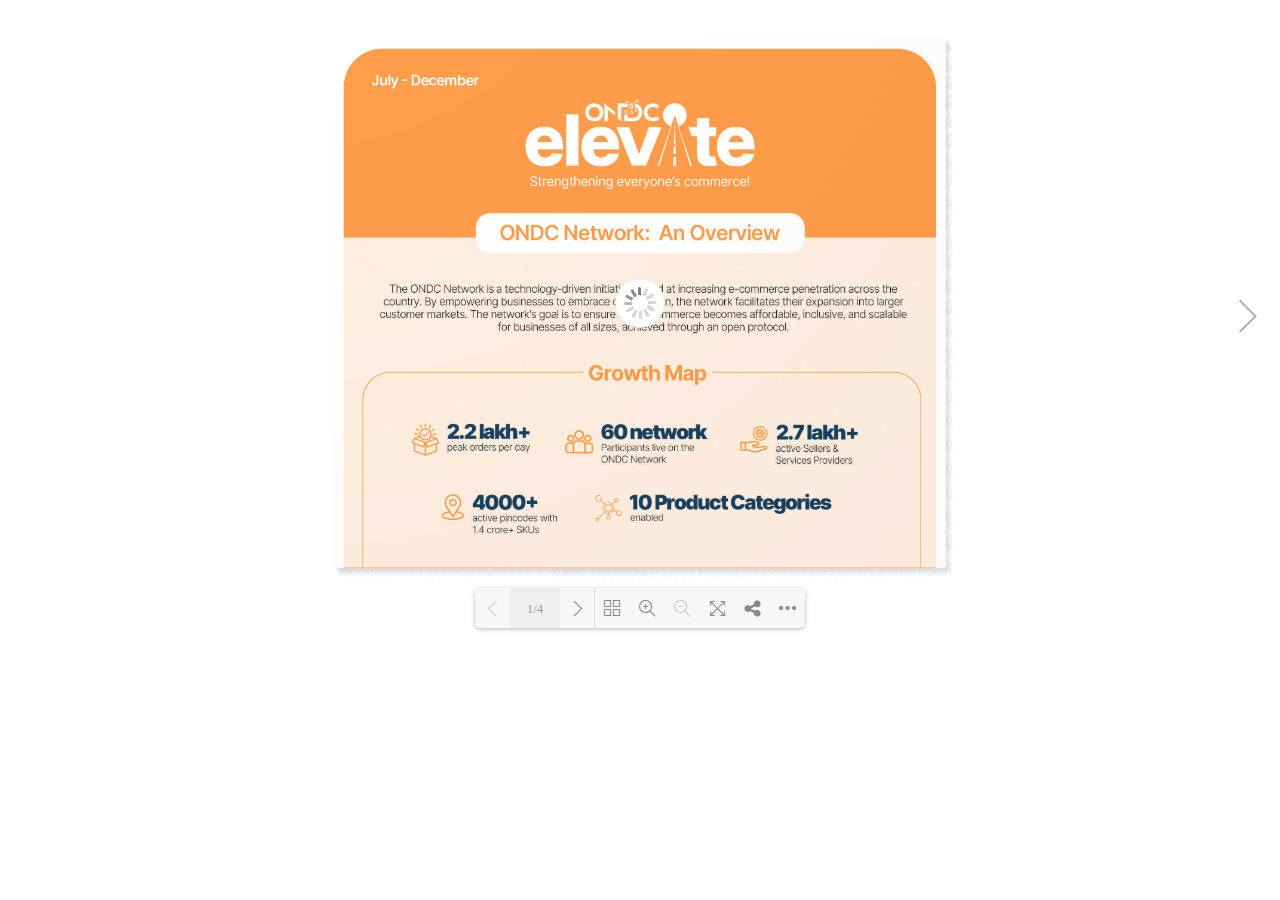
<file: ondcelevate/nl2.html>
<!DOCTYPE html>
<html lang="en">
<head>
  <meta charset="utf-8">
  <title>ONDC Newsletter July - December 2023</title>
  <meta name="viewport" content="width=device-width, user-scalable=no, minimum-scale=1.0, maximum-scale=1.0">


  <!-- Flipbook StyleSheet -->
  <link href="dflip/css/dflip.min.css" rel="stylesheet" type="text/css">

  <!-- Icons Stylesheet -->
  <link href="dflip/css/themify-icons.min.css" rel="stylesheet" type="text/css">
<!-- Google Tag Manager -->
<script>(function(w,d,s,l,i){w[l]=w[l]||[];w[l].push({'gtm.start':
new Date().getTime(),event:'gtm.js'});var f=d.getElementsByTagName(s)[0],
j=d.createElement(s),dl=l!='dataLayer'?'&l='+l:'';j.async=true;j.src=
'https://www.googletagmanager.com/gtm.js?id='+i+dl;f.parentNode.insertBefore(j,f);
})(window,document,'script','dataLayer','GTM-MXJHTV5');</script>
<!-- End Google Tag Manager -->
</head>
<body>
   <!-- Google Tag Manager (noscript) -->
<noscript><iframe src="https://www.googletagmanager.com/ns.html?id=GTM-MXJHTV5"
height="0" width="0" style="display:none;visibility:hidden"></iframe></noscript>
<!-- End Google Tag Manager (noscript) -->
<div class="container">

  <div class="row">
 
    <div class="col-xs-12" style="padding-bottom:30px">
      <!--Normal FLipbook-->
      <div class="_df_book" height="auto" webgl="true" backgroundcolor=""
              source="example-assets/books/nl-2.pdf"
              id="df_manual_book">
      </div>

    </div>
  </div>
</div>

<!-- jQuery  -->
<script src="dflip/js/libs/jquery.min.js" type="text/javascript"></script>
<!-- Flipbook main Js file -->
<script src="dflip/js/dflip.min.js" type="text/javascript"></script>

</body>
</html>
</file>
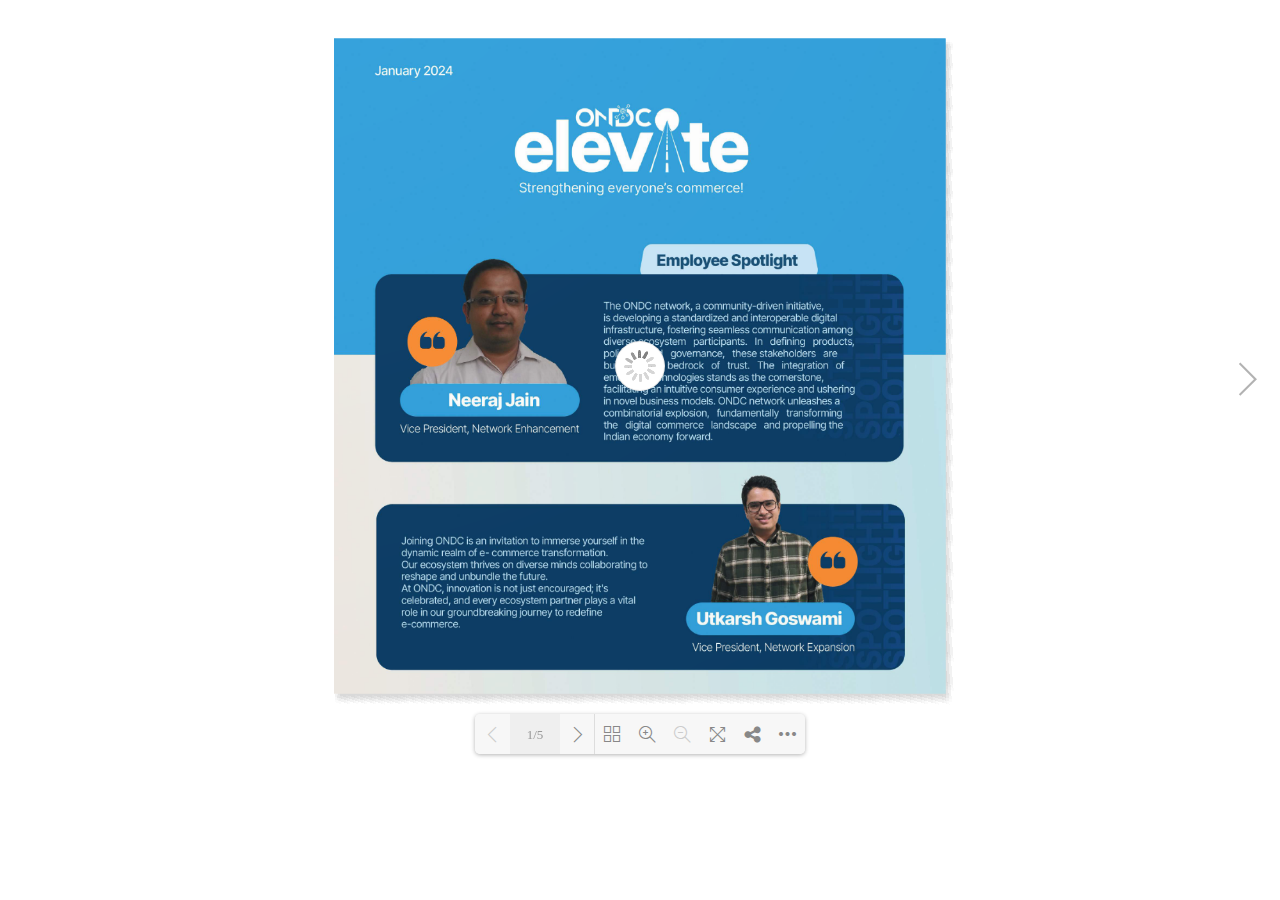
<file: ondcelevate/nl3.html>
<!DOCTYPE html>
<html lang="en">
<head>
  <meta charset="utf-8">
  <title>ONDC Newsletter January 2024</title>
  <meta name="viewport" content="width=device-width, user-scalable=no, minimum-scale=1.0, maximum-scale=1.0">


  <!-- Flipbook StyleSheet -->
  <link href="dflip/css/dflip.min.css" rel="stylesheet" type="text/css">

  <!-- Icons Stylesheet -->
  <link href="dflip/css/themify-icons.min.css" rel="stylesheet" type="text/css">
<!-- Google Tag Manager -->
<script>(function(w,d,s,l,i){w[l]=w[l]||[];w[l].push({'gtm.start':
new Date().getTime(),event:'gtm.js'});var f=d.getElementsByTagName(s)[0],
j=d.createElement(s),dl=l!='dataLayer'?'&l='+l:'';j.async=true;j.src=
'https://www.googletagmanager.com/gtm.js?id='+i+dl;f.parentNode.insertBefore(j,f);
})(window,document,'script','dataLayer','GTM-MXJHTV5');</script>
<!-- End Google Tag Manager -->
</head>
<body>
   <!-- Google Tag Manager (noscript) -->
<noscript><iframe src="https://www.googletagmanager.com/ns.html?id=GTM-MXJHTV5"
height="0" width="0" style="display:none;visibility:hidden"></iframe></noscript>
<!-- End Google Tag Manager (noscript) -->
<div class="container">

  <div class="row">
 
    <div class="col-xs-12" style="padding-bottom:30px">
      <!--Normal FLipbook-->
      <div class="_df_book" height="auto" webgl="true" backgroundcolor=""
              source="example-assets/books/flip3.pdf"
              id="df_manual_book">
      </div>

    </div>
  </div>
</div>

<!-- jQuery  -->
<script src="dflip/js/libs/jquery.min.js" type="text/javascript"></script>
<!-- Flipbook main Js file -->
<script src="dflip/js/dflip.min.js" type="text/javascript"></script>

</body>
</html>
</file>
<file: ondcelevate/dflip/css/dflip.min.css>
.df-abs-center{top:50%;left:50%;position:absolute;-webkit-transform:translate(-50%,-50%);-moz-transform:translate(-50%,-50%);-ms-transform:translate(-50%,-50%);transform:translate(-50%,-50%)}.df-abs-h-center{position:absolute;left:50%;-webkit-transform:translate(-50%);-moz-transform:translate(-50%);-ms-transform:translate(-50%);transform:translate(-50%)}.df-container{min-height:420px;background:no-repeat 50%;background-size:cover;width:100%;position:relative;image-rendering:auto;direction:ltr}.df-container div{box-sizing:border-box !important}.df-container.df-transparent:not(.df-fullscreen){background:transparent !important}.df-container.df-custom-fullscreen.df-fullscreen{position:fixed !important;top:0 !important;left:0 !important;right:0 !important;bottom:0 !important;margin:0 !important;border:0 !important;z-index:999999}.df-container .loading-info{position:absolute;top:100%;margin-top:20px;margin-left:5px;padding:6px 20px;background-color:rgba(0,0,0,0.3);font-style:italic;border-radius:5px;font-size:11px;max-height:30px;color:#fff;max-width:200px;transform:translateX(-50%);-moz-transform:translateX(-50%);-ms-transform:translateX(-50%);-webkit-transform:translateX(-50%);left:50%;opacity:.7;transition:.3s top ease;-webkit-transition:.3s top ease}.loading-info.df-old-browser{color:gray;background-color:white;opacity:.9;text-align:center;max-height:none}.loading-info.df-old-browser a{font-weight:bold;font-style:normal;text-transform:uppercase;color:#2196f3;display:block;text-decoration:underline;margin:10px 0 0}.df-container.df-init .loading-info{top:50%}.df-3dcanvas{position:absolute;z-index:1;right:0;top:0}.df-rtl .df-3dcanvas{right:auto;right:initial;left:0}.df-container a{outline:0;text-decoration:none;box-shadow:none}.df-container.df-zoom-enabled canvas.df-3dcanvas,.df-container.df-zoom-enabled .df-book-stage{cursor:move;cursor:-webkit-grab}.df-container:before,.df-container:after{content:" ";transition:.3s .1s opacity;-webkit-transition:.3s .1s opacity;opacity:0;height:50px;width:50px;left:50%;top:50%;font-size:12px;margin:-45px -25px -25px;box-sizing:border-box;position:absolute;pointer-events:none}.df-container.df-loading:before,.df-container.df-loading:after{content:" ";z-index:100;opacity:1}.df-container.df-loading:after{content:" ";background-image:url("../images/loading.gif");background-repeat:no-repeat;background-size:32px;background-position:50%}.df-container.df-loading:before{background-color:white;-webkit-border-radius:50px;-moz-border-radius:50px;border-radius:50px;border:1px solid rgba(150,150,150,0.2)}.df-book-stage{position:absolute;overflow:hidden;right:0;bottom:0;z-index:1;top:0;left:0;filter:blur(0);-webkit-filter:blur(0);padding:30px 50px 70px}.df-container.df-xs .df-book-stage{padding-left:20px;padding-right:20px}.df-container.df-sidemenu-open .df-book-stage{padding-left:230px;padding-right:10px}.df-container.df-sidemenu-open>.df-ui-btn.df-ui-prev{left:220px}.df-rtl.df-container.df-sidemenu-open>.df-ui-btn.df-ui-prev{left:0}.df-rtl.df-container.df-sidemenu-open>.df-ui-btn.df-ui-next{right:220px}.df-book-stage.df-zoom-enabled{cursor:move}.df-page-front:before,.df-page-back:before{content:" "}.df-book-page .df-page-front:before{background-image:-webkit-linear-gradient(right,rgba(0,0,0,0.25),rgba(0,0,0,0.2) 10%,rgba(0,0,0,0.15) 25%,rgba(0,0,0,0) 70%);background-image:-moz-linear-gradient(right,rgba(0,0,0,0.25),rgba(0,0,0,0.2) 10%,rgba(0,0,0,0.15) 25%,rgba(0,0,0,0) 70%);background-image:-ms-linear-gradient(right,rgba(0,0,0,0.25),rgba(0,0,0,0.2) 10%,rgba(0,0,0,0.15) 25%,rgba(0,0,0,0) 70%)}.df-book-page .df-page-back:before{background-image:-webkit-linear-gradient(left,rgba(0,0,0,0.25),rgba(0,0,0,0.15) 15%,rgba(255,255,255,0.07),rgba(255,255,255,0.0));background-image:-moz-linear-gradient(left,rgba(0,0,0,0.25),rgba(0,0,0,0.15) 15%,rgba(255,255,255,0.07),rgba(255,255,255,0.0));background-image:-ms-linear-gradient(left,rgba(0,0,0,0.25),rgba(0,0,0,0.15) 15%,rgba(255,255,255,0.07),rgba(255,255,255,0.0))}.df-book-wrapper,.df-page-wrapper,.df-book-page,.df-page-content,.df-page-front:before,.df-page-wrapper:after,.df-page-back:before,.df-page-content:after,.df-page-effects,.df-page-effects:before,.df-page-effects{position:absolute;height:100%;display:block;top:0}.df-page-content,.df-book-page{width:100%}.df-book-wrapper{position:relative;margin:0 auto;transition:.3s left;-webkit-transition:.3s left;left:0}.df-zoom-enabled .df-book-wrapper{transition:none;-webkit-transition:none}.df-loading.df-container .df-book-wrapper{left:100%}.df-book-wrapper.close-right{left:25%}.df-book-wrapper.close-left{left:-25%}.df-book-shadow{position:absolute;z-index:-1;height:100%;-webkit-box-shadow:0 0 10px rgba(0,0,0,0.3);-moz-box-shadow:0 0 10px rgba(0,0,0,0.3);-ms-box-shadow:0 0 10px rgba(0,0,0,0.3);box-shadow:0 0 10px rgba(0,0,0,0.3)}.df-book-wrapper .df-book-side-buttons{position:absolute;left:100%;width:40px;opacity:.3;height:100%;cursor:pointer;z-index:30;-webkit-border-radius:0 20px 20px 0;-moz-border-radius:0 20px 20px 0;border-radius:0 20px 20px 0}.df-book-prev-button.df-book-side-buttons{-webkit-border-radius:20px 0 0 20px;-moz-border-radius:20px 0 0 20px;border-radius:20px 0 0 20px}.df-book-wrapper .df-book-side-buttons:hover{opacity:.5;background-color:rgba(0,0,0,0.18)}.df-book-wrapper .df-book-prev-button{right:100%;left:auto;left:initial}.df-book-wrapper .df-book-side-buttons:before{position:absolute;font-size:30px;-webkit-transform:translate(-50%,-50%);-moz-transform:translate(-50%,-50%);-ms-transform:translate(-50%,-50%);transform:translate(-50%,-50%);left:50%;top:50%}.df-page-wrapper{overflow:hidden}.df-hard-page .df-page-wrapper{width:100% !important;height:100% !important;overflow:visible;transform-style:preserve-3d;-webkit-transform-origin:0 50% 0;-moz-transform-origin:0 50% 0;-ms-transform-origin:0 50% 0;transform-origin:0 50% 0}.df-book-page.df-flipping,.df-book-page.df-folding{box-shadow:-2px 0 10px rgba(0,0,0,0.0)}.df-book-page.df-left-side{left:0;-webkit-transform-origin:right;-moz-transform-origin:right;-ms-transform-origin:right;transform-origin:right}.df-book-page.df-right-side{left:50%;-webkit-transform-origin:left;-moz-transform-origin:left;-ms-transform-origin:left;transform-origin:left}.df-book-page.df-right-side+.df-page-wrapper.df-right-side{z-index:-1}.df-book-page .df-page-front,.df-book-page .df-page-back{width:100%;background-size:100.5% 100%;background-size:100% 100%;height:100%;background-color:white;position:absolute;box-sizing:border-box}.df-page-back>canvas,.df-page-front>canvas{width:100%;position:relative;z-index:-1}.df-quick-turn:before{opacity:0}.df-book-page.df-flipping.df-left-side:before{background-image:-webkit-linear-gradient(left,rgba(0,0,0,0),rgba(0,0,0,0.1));background-image:-moz-linear-gradient(left,rgba(0,0,0,0),rgba(0,0,0,0.1));width:10px;left:-10px}.df-book-page{width:50%}.df-book-page.df-flipping,.df-book-page.df-folding{z-index:200 !important}.df-page-content{background-size:100.25% !important;background-repeat:no-repeat !important;transition-property:transform;-webkit-transition-property:-webkit-transform;width:100%;overflow:hidden}.df-book-page.df-left-side .df-page-front{z-index:2}.df-book-page.df-left-side .df-page-back{z-index:1}.df-book-page.df-left-side.df-folding:not(.df-hard-page) .df-page-back{z-index:3}.df-book-page.df-right-side .df-page-front{top:0;left:0;z-index:0}.df-book-page,.df-page-front,.df-page-back,.df-page-fold-inner-shadow,.df-page-fold-outer-shadow,.df-page-wrapper{position:absolute;-webkit-transform-origin:0 0;-moz-transform-origin:0 0;-ms-transform-origin:0 0;transform-origin:0 0}.df-page-front,.df-page-back{overflow:hidden}.df-page-fold-outer-shadow{z-index:-1;width:100%;height:100%}.df-page-fold-inner-shadow{position:absolute;z-index:5;display:none}.df-book-page.df-folding .df-page-fold-inner-shadow{display:block}.df-book-page.df-right-side .df-page-back{left:0;z-index:1}.df-book-page.df-right-side.df-folding .df-page-front{z-index:2}.df-page-wrapper.df-right-side .df-page-back{left:100%;z-index:1;overflow:hidden}.df-hard-page .df-page-front,.df-hard-page .df-page-back{-webkit-backface-visibility:hidden;-moz-backface-visibility:hidden;-ms-backface-visibility:hidden;backface-visibility:hidden}.df-hard-page.df-right-side .df-page-front{-webkit-transform-origin:right 50%;-moz-transform-origin:right 50%;-ms-transform-origin:right 50%;transform-origin:right 50%;z-index:3 !important}.df-hard-page.df-left-side .df-page-front{-webkit-transform-origin:right 50%;-moz-transform-origin:right 50%;-ms-transform-origin:right 50%;transform-origin:right 50%}.df-hard-page.df-right-side .df-page-back{-webkit-transform-origin:left 50%;-moz-transform-origin:left 50%;-ms-transform-origin:left 50%;transform-origin:left 50%;z-index:3}.df-hard-page.df-left-side .df-page-back{-webkit-transform-origin:left 50%;-moz-transform-origin:left 50%;-ms-transform-origin:left 50%;transform-origin:left 50%}.df-page-front:before,.df-page-back:before{width:20%;z-index:5;pointer-events:none}.df-page-front:before{right:0}.df-page-wrapper.df-right-side.df-flipping{z-index:4}.df-ui{height:60px;padding:20px 16px 0}.df-ui-wrapper,.df-ui-btn{color:#888;vertical-align:top;background-color:#f7f7f7;box-sizing:border-box;text-align:center}.df-ui-wrapper{box-shadow:0 1px 4px rgba(0,0,0,0.3);background-color:#f7f7f7;position:absolute}.df-share-wrapper{z-index:2;position:absolute;top:0;bottom:0;right:0;left:0;background-color:rgba(0,0,0,0.35);display:none}.df-share-box{position:absolute;top:50%;width:280px;-webkit-transform:translateX(-50%) translateY(-50%);-moz-transform:translateX(-50%) translateY(-50%);-ms-transform:translateX(-50%) translateY(-50%);transform:translateX(-50%) translateY(-50%);left:50%;background-color:#fff;border-radius:10px;padding:10px 15px 5px;text-align:center}span.df-share-title{color:#777;margin-bottom:10px;display:block}.df-share-url{background-color:#fff;height:60px;color:#666;padding:2px 5px;-webkit-border-radius:5px;-moz-border-radius:5px;border-radius:5px;width:100%;font-size:12px;box-sizing:border-box;margin-bottom:0}.df-share-button{display:inline-block;text-align:center;cursor:pointer;-webkit-border-radius:50%;-moz-border-radius:50%;border-radius:50%;padding:10px;margin:3px;color:#aaa}.df-share-button:hover{color:#444}.df-ui-btn{position:relative;width:35px;right:0;height:40px;font-size:17px;cursor:pointer;z-index:2;display:inline-block;padding:12px 5px;line-height:1}.df-floating .df-ui-controls>.df-ui-btn:first-child{border-radius:5px 0 0 5px}.df-floating .df-ui-controls>.df-ui-btn:last-child{border-radius:0 5px 5px 0}.df-ui-btn:before{box-sizing:border-box}.df-ui-thumbnail,.df-ui-share,.df-ui-outline,.df-ui-help,.df-ui-sound{float:left}.df-ui-btn:hover{color:#00acce}.df-ui-btn.disabled,.df-ui-btn.disabled:hover{color:#ccc}.df-ui-page{padding:8px 5px 2px;font-size:12px;width:auto;width:50px;margin:0;border-radius:0;background-color:rgba(0,0,0,0.03)}.df-ui-page input{width:100%;background-color:transparent;height:25px;margin:0;padding:0 !important;border:1px solid #8f8f8f;text-align:center;vertical-align:top;color:transparent;font-size:14px;top:0;box-sizing:border-box;z-index:-1;display:inline-block;opacity:0}.df-ui-page input:focus{z-index:2;opacity:1;color:inherit}.df-ui-page input:focus+label{opacity:0;display:none}.df-ui-page label{position:absolute;height:30px;width:100%;display:block;top:0;padding-top:14px;line-height:1.1em;color:#999;font-size:13px;font-weight:normal;left:0;cursor:pointer;background-color:transparent;z-index:1;box-sizing:border-box}.df-ui-share{float:left}.df-ui-fullscreen{bottom:0}.df-ui-zoom{top:24px;height:60px;right:24px;width:30px;display:none;-webkit-border-radius:3px;-moz-border-radius:3px;border-radius:3px}.df-ui-sidemenu-close{position:absolute;top:10px;right:-32px;font-size:14px;width:32px;height:35px;cursor:pointer;padding:10px 0;background:inherit;border-radius:0 5px 5px 0;z-index:-1;transition:.5s ease;-webkit-transition:.5s ease}.df-ui-controls{bottom:0;width:100%;height:40px;padding:0;-webkit-touch-callout:none;-webkit-user-select:none;-moz-user-select:none;-ms-user-select:none;user-select:none;z-index:4;display:block}.df-floating .df-ui-controls{bottom:10px;width:auto;width:initial;-webkit-transform:translateX(-50%);-moz-transform:translateX(-50%);-ms-transform:translateX(-50%);transform:translateX(-50%);left:50%;margin:0 auto;display:table;display:flex;border-radius:5px}.df-floating.df-controls-top .df-ui-controls{bottom:auto;bottom:initial;top:10px}.df-floating.df-controls-hide .df-ui-controls{display:none}.df-ui-wrapper.df-ui-controls .df-ui-btn{float:none}.df-ui-size{bottom:24px;height:60px;right:24px}.df-ui-zoom:before,.df-ui-size:before{height:0;border-bottom:1px solid;content:" ";right:5px;opacity:.3;display:block;position:absolute;top:30px;left:5px;z-index:2}.df-ui-zoomin{top:0}.df-ui-zoomout{bottom:0}.df-ui-next{right:0;border-radius:0}.df-container.df-floating>.df-ui-next{right:8px}.df-container.df-floating>.df-ui-prev{left:2px}.df-container>.df-ui-next,.df-container>.df-ui-prev{margin-top:-5px;-webkit-transform:translateY(-50%);-moz-transform:translateY(-50%);-ms-transform:translateY(-50%);transform:translateY(-50%);top:50%;position:absolute;opacity:.3;font-size:36px;color:#000;text-align:center;background-color:transparent;height:auto;height:initial;width:auto;width:initial}.df-container>.df-ui-next:hover,.df-container>.df-ui-prev:hover{opacity:.7}.df-container.df-floating>.df-ui-next,.df-container.df-floating>.df-ui-prev{border-radius:50%;width:40px}.df-ui-prev{left:0;right:auto;border-radius:0}.df-ui-alt{position:relative !important;right:auto;right:initial;left:auto;left:initial;box-shadow:none !important}.df-ui-alt.df-ui-next{border-right:1px solid #ddd}.df-ui-btn.df-active{color:#00acce;background-color:#e7e7e7}.df-ui-fit{display:none}.df-ui-zoomin,.df-ui-zoomout,.df-ui-fullscreen,.df-ui-more{float:right}.df-ui-fit{top:0}.df-ui-more .more-container,.df-ui-search .search-container{display:none;position:absolute;bottom:100%;margin-bottom:8px !important;right:10px;background-color:#f7f7f7;z-index:20;border-radius:5px;box-shadow:0 -1px 3px rgba(0,0,0,0.2)}.df-controls-top .df-ui-more .more-container,.df-controls-top .df-ui-search .search-container{bottom:auto;bottom:initial;margin-top:8px !important;top:100%;box-shadow:0 1px 3px rgba(0,0,0,0.2)}.more-container:before,.search-container:before{content:" ";position:absolute;border:7px solid transparent;border-top-color:#eee;height:0;width:0;bottom:-14px;right:13px;margin-right:-8px;pointer-events:none}.df-controls-top .more-container:before,.df-controls-top .search-container:before{border:7px solid transparent;border-bottom-color:#eee;top:-14px}.more-container .df-ui-btn{width:auto;width:initial;width:170px;text-align:left;padding:8px 10px;height:36px;border-top:1px solid #e4e4e4;border-radius:0}.more-container .df-ui-btn:hover{background-color:#eee}.more-container>.df-ui-btn:first-child{border-radius:5px;border-top:0}.more-container>.df-ui-btn:last-child{border-radius:0 0 5px 5px}.more-container .df-ui-btn:before{position:absolute;top:11px;font-size:14px}.df-ui-btn span{display:none}.more-container .df-ui-btn span{font-size:12px;padding-left:20px;vertical-align:middle;display:inline-block}.df-ui-more.df-active .more-container,.df-ui-search.df-active .search-container{display:block}.df-container section{padding:0}.annotationLayer section,.annotationDiv section,.customLinkAnnotation,.customHtmlAnnotation,.customVideoAnnotation,.linkAnnotation,.highlightAnnotation,.popupAnnotation{position:absolute;z-index:5;cursor:pointer;pointer-events:all}.annotationDiv .popupWrapper{position:absolute;width:20em}.annotationDiv .popup{position:absolute;z-index:200;max-width:20em;background-color:#ff9;box-shadow:0 2px 5px #333;border-radius:2px;padding:.6em;margin-left:5px;cursor:pointer;word-wrap:break-word}.annotationDiv .popup h1{font-size:1em;border-bottom:1px solid #000;padding-bottom:.2em}.annotationDiv .popup p{padding-top:.2em}.annotationDiv .highlightAnnotation,.annotationDiv .underlineAnnotation,.annotationDiv .squigglyAnnotation,.annotationDiv .strikeoutAnnotation,.annotationDiv .fileAttachmentAnnotation{cursor:pointer}.annotationDiv .textAnnotation img{position:absolute;cursor:pointer}section.linkAnnotation a,.annotationDiv .buttonWidgetAnnotation.pushButton>a{display:block;height:100%}section.linkAnnotation a,a.linkAnnotation,a.customLinkAnnotation,.customHtmlAnnotation,.customVideoAnnotation{background-color:transparent;background-color:#ff0;opacity:.1}section.linkAnnotation a:hover,a.linkAnnotation:hover,.highlightAnnotation:hover,a.customLinkAnnotation:hover{opacity:.4;border-color:transparent;background-color:#2196f3}.annotationDiv,.textLayerDiv{position:absolute;top:0;left:0;bottom:0;right:0;overflow:hidden}.textLayerDiv{line-height:1.0}.textLayerDiv>div{position:absolute;white-space:pre;cursor:text;-webkit-transform-origin:0 0;-moz-transform-origin:0 0;-o-transform-origin:0 0;-ms-transform-origin:0 0;transform-origin:0 0}section.linkAnnotation a .annotationLayer>a{display:block;position:absolute;height:100%;cursor:pointer;box-sizing:border-box}.df-page-loading:after,.df-page-loading:before{content:" ";height:44px;width:44px;position:absolute;top:50%;left:50%;margin:-22px -22px}.df-page-loading:before{background-color:white;-webkit-border-radius:50px;-moz-border-radius:50px;border-radius:50px;box-sizing:border-box}.df-page-loading:after{background-image:url("../images/loading.gif");background-repeat:no-repeat;background-position:center;background-size:22px}.df-thumb-container .df-vrow{height:124px;left:0;width:90%;margin:10px auto;background-position:50%;cursor:pointer;background-repeat:no-repeat;right:0;border-radius:5px}.df-thumb-container .df-vrow:before{content:"";background-image:url("../images/loading.gif");background-size:22px;height:22px;width:22px;display:block;top:60px;margin:0 auto;position:relative;z-index:0}.df-thumb-container .df-vrow:hover{background-color:#bbb}.df-floating .df-thumb-container .df-vrow:hover,.df-vrow.df-selected{background-color:#ccc;opacity:1}.df-thumb-container .df-vrow.df-thumb-loaded{background-size:contain}.df-thumb-container .df-vrow.df-thumb-loaded:before{display:none}.df-vrow>div{height:20px;background-color:rgba(170,170,170,0.54);width:40px;margin:0 auto}.df-sidemenu{float:left;width:220px;height:auto !important;position:absolute !important;top:0;z-index:3;transition:.5s transform ease;-webkit-transition:.5s -webkit-transform ease;transform:translateX(-100%);-webkit-transform:translateX(-100%);-moz-transform:translateX(-100%);-ms-transform:translateX(-100%);left:-50px;background-color:rgba(238,238,238,0.9)}.df-rtl .df-sidemenu{left:auto;left:initial;transform:translateX(100%);-webkit-transform:translateX(100%);-moz-transform:translateX(100%);-ms-transform:translateX(100%);right:-50px;direction:rtl}.df-thumb-container{text-align:center}.df-outline-container{color:#666;font-size:12px}.df-outline-wrapper,.df-thumb-wrapper{position:absolute !important;top:0;bottom:0;left:0;right:0;height:auto !important;box-shadow:1px 0 4px rgba(102,102,102,0.38)}.df-outline-wrapper{overflow:auto;padding:10px 10px 5px 10px}.df-floating .df-outline-container,.df-floating .df-thumb-container{bottom:0}.df-sidemenu.df-sidemenu-visible{display:block;transform:translateX(0);-ms-transform:translateX(0);-moz-transform:translateX(0);-webkit-transform:translateX(0);left:0}.df-outline-toggle{cursor:pointer;float:left;width:18px;padding:5px 0;margin-left:-18px;text-align:center}.df-outline-toggle.df-outlines-hidden ~ .df-outline-items{display:none}.df-outline-items>.df-outline-item{margin-left:18px}.df-outline-item a:hover,.df-outline-toggle:hover{background-color:#e7e7e7}.df-outline-item a{color:inherit !important;text-decoration:none !important;display:block;padding:5px 0 5px 5px;overflow:hidden;text-overflow:ellipsis;border:none !important;box-shadow:none !important}.df-outline-toggle:before{content:"\e64b";font-size:10px;font-family:'themify'}.df-outline-toggle.df-outlines-hidden:before{content:"\e649"}.df-lightbox-wrapper{position:fixed !important;top:0;bottom:0;right:0;height:auto !important;left:0;background-color:white;z-index:99999}.df-lightbox-controls{float:right;padding:5px;z-index:1000;position:relative}.df-lightbox-close{float:right;height:40px;text-align:center;font-size:50px;cursor:pointer;color:#444;border-radius:50%;border-color:transparent;width:40px;background-color:transparent;transition:.2s;-webkit-transition:.2s}.df-lightbox-close:hover{color:white;background-color:rgba(0,0,0,0.21);border-color:black}.df-lightbox-close:before{top:50%;position:absolute;-webkit-transform:translate(-50%,-50%);-moz-transform:translate(-50%,-50%);-ms-transform:translate(-50%,-50%);transform:translate(-50%,-50%);left:50%;font-size:24px}.df-lightbox-wrapper .df-container{position:absolute !important;width:100%;top:0;bottom:0;height:auto !important}.df-container.df-xs .df-ui-controls .df-ui-btn.df-ui-page{display:none !important}._df_button,._df_thumb,._df_custom{-webkit-box-sizing:border-box;-moz-box-sizing:border-box;box-sizing:border-box;display:inline-block;position:relative;cursor:pointer}._df_button{padding:5px 15px;background:#0085ba;color:white;font-size:14px;border-color:#0073aa #006799 #006799;cursor:pointer;border-width:1px;border-style:solid;-webkit-appearance:none;-webkit-border-radius:3px;border-radius:3px;white-space:nowrap}._df_thumb{border:0;width:140px;height:200px;text-align:center}._df_thumb{cursor:pointer;box-shadow:0 1px 2px rgba(0,0,0,0.22);display:inline-block;-webkit-transform-style:flat;-moz-transform-style:preserve-3d;transform-style:preserve-3d;box-sizing:border-box;-webkit-transition:.2s;margin:30px 10px 10px;-moz-perspective:1200px;perspective:1200px}._df_books ._df_thumb,._df_books .df-dummy{width:140px;height:200px;text-align:center;display:inline-block;position:relative;margin:20px 10px;vertical-align:top}._df_thumb[thumbtype="img"]{height:auto}._df_thumb[thumbtype="img"] img{max-width:100%;max-height:200px;margin:0;padding:0;border:0}._df_book-cover{background-size:100% 100%;height:100%;width:100%;-webkit-transform-origin:left;transform-origin:left;top:0;background-color:#eee;position:relative;overflow:hidden;-webkit-transition:.3s;-moz-transition:.3s;-ms-transition:.3s;box-shadow:0 1px 2px rgba(0,0,0,0.22)}._df_thumb ._df_book-title{bottom:-100%;position:absolute;width:100%;left:0;padding:5px;font-size:12px;background:rgba(60,60,60,0.8);box-sizing:border-box;display:block;color:white;transition:.4s;-webkit-transition:.4s;opacity:0}._df_thumb ._df_book-tag{float:left;padding:0 4px 2px;background-color:rgba(0,0,0,0.26);text-transform:uppercase;font-size:10px;margin:-15px 0 0 2px;z-index:-1;color:rgba(255,255,255,0.8);position:relative}._df_thumb:hover ._df_book-title,._df_thumb-not-found ._df_book-title{opacity:1;bottom:0}._df_thumb:hover ._df_book-cover{-webkit-transform:rotateY(-20deg) rotateZ(0);-moz-transform:rotateY(-20deg) rotateZ(0);-ms-transform:rotateY(-20deg) rotateZ(0);transform:rotateY(-20deg) rotateZ(0);box-shadow:3px 0 12px rgba(0,0,0,0.60)}.df-webkit ._df_thumb:hover ._df_book-cover{-webkit-transform:none;-moz-transform:none;-ms-transform:none;transform:none;box-shadow:1px 0 12px rgba(0,0,0,0.60)}._df_books{max-width:960px;margin:0 auto;text-align:center;position:relative;z-index:1;padding:20px 5px 150px}._df_books-break{color:rgba(255,255,255,0.3);font-size:14px;letter-spacing:1px;font-weight:600;margin-top:25px;text-transform:uppercase}._df_books-break:after{content:" ";bottom:0;width:50px;height:1px;background-color:rgba(255,255,255,0.24);display:block;margin:10px auto}.df-page-wrapper{-webkit-transform:translateZ(0);-moz-transform:translateZ(0);-ms-transform:translateZ(0);transform:translateZ(0)}.df-container ::-webkit-scrollbar{width:8px}.df-container ::-webkit-scrollbar-button{height:8px}.df-container ::-webkit-scrollbar-thumb{background:rgba(0,0,0,0.3);border:0 none #fff;border-radius:100px}.df-container ::-webkit-scrollbar-thumb:hover{background:rgba(0,0,0,0.5)}.df-container ::-webkit-scrollbar-thumb:active{background:rgba(0,0,0,0.5)}.df-container ::-webkit-scrollbar-track{background:rgba(0,0,0,0.20);border:0 none #fff;border-radius:100px}.df-container ::-webkit-scrollbar-track:hover{background:rgba(0,0,0,0.2)}.df-container ::-webkit-scrollbar-track:active{background:rgba(0,0,0,0.15)}.df-container ::-webkit-scrollbar-corner{background:transparent}.df-skipTransition{-webkit-transition:none !important;-moz-transition:none !important;-ms-transition:none !important;transition:none !important}.df-container.df-fullscreen{height:100% !important;max-height:100% !important;width:100% !important;max-width:100% !important}.df-container.df-double-internal .df-page-front{background-position:left;background-size:cover}.df-container.df-double-internal .df-page-back{background-position:right;background-size:cover}.customHtmlAnnotation iframe{position:absolute;top:0;left:0;width:100% !important;height:100% !important}.df-rtl .more-container .df-ui-btn{text-align:right;direction:rtl}.df-rtl .more-container .df-ui-btn:before{right:10px}.df-rtl .more-container .df-ui-btn span{padding:0 20px 0 0}.df-rtl .df-outline-items>.df-outline-item{margin:0 18px 0 0;text-align:right;direction:rtl}.df-rtl .df-outline-toggle{float:right;margin:0 -18px 0 0}.df-rtl .df-outline-toggle.df-outlines-hidden:before{content:"\e64a"}.df-rtl .df-sidemenu.df-sidemenu-visible{left:auto;left:initial;right:0}.df-rtl .df-ui-sidemenu-close{right:auto;right:initial;left:-32px;border-radius:5px 0 0 5px}._df_thumb[thumbtype="img"] ._df_thumb-not-found{height:200px;position:relative}body.admin-bar .df-lightbox-wrapper{top:32px}@media screen and (max-width:782px){body.admin-bar .df-lightbox-wrapper{top:46px}}.df-raw-loading{position:absolute;margin-top:20px;margin-left:5px;padding:6px 20px;background-color:rgba(0,0,0,0.3);font-style:italic;border-radius:5px;font-size:11px;max-height:30px;color:#fff;max-width:200px;transform:translateX(-50%);-moz-transform:translateX(-50%);-ms-transform:translateX(-50%);-webkit-transform:translateX(-50%);left:50%;top:50%;opacity:.7}.df-raw-loading a{color:inherit !important}.df-container .df-raw-loading{top:100%}[hidden]{display:none}html.df-lightbox-open,body.df-lightbox-open{overflow:hidden !important}.df-custom-fullscreen.df-fullscreen[backgroundcolor='transparent']{background:gray !important}
</file>
